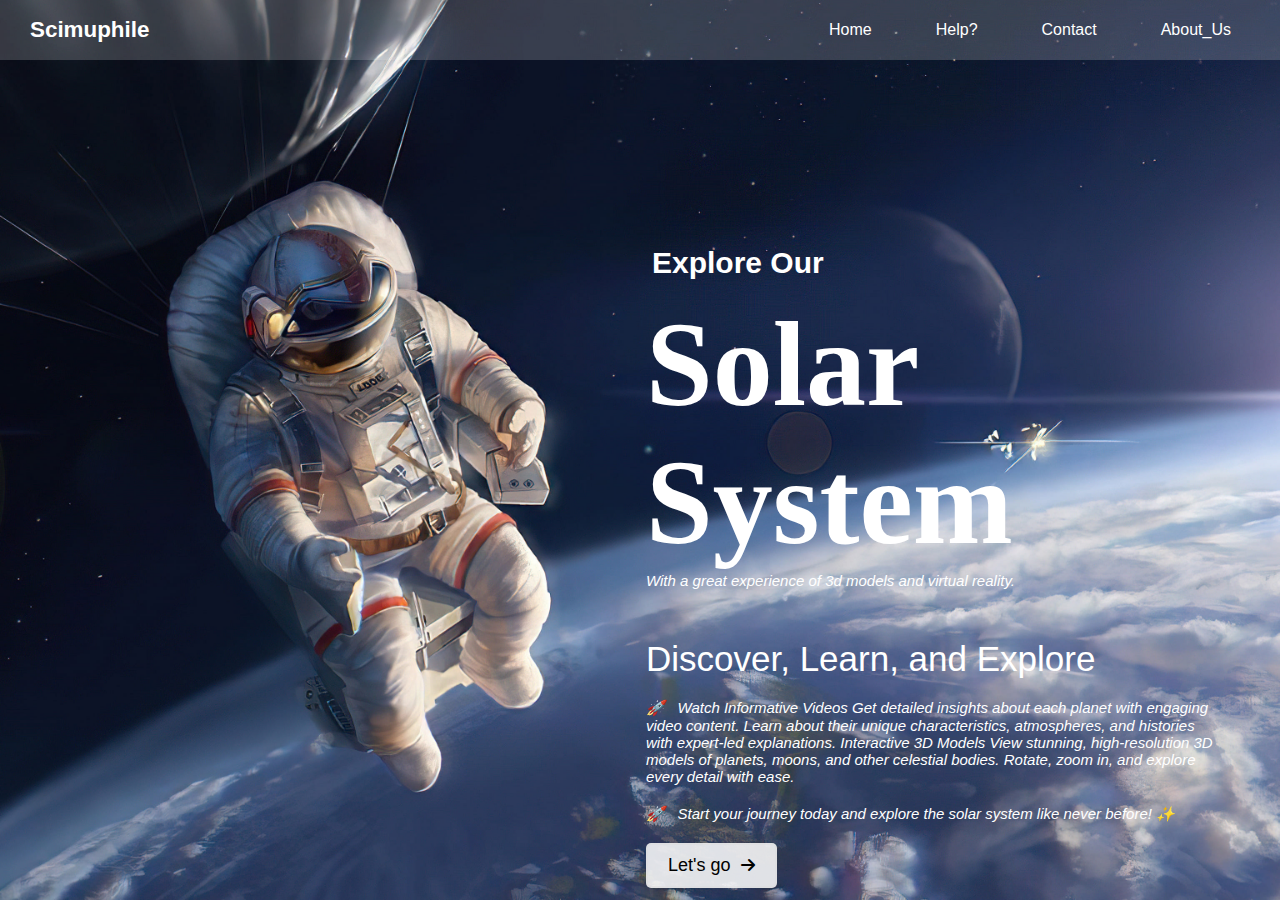
<file: index.html>
<!DOCTYPE html>
<html>

<head>
  <meta name="viewport" content="width=device-width, initial-scale=1.0">
  <meta http-equiv="content-type" content="text/html; charset=utf-8" />
  <link rel="stylesheet" href="https://cdnjs.cloudflare.com/ajax/libs/font-awesome/6.7.2/css/all.min.css">
  <title>Solar System</title>
  <style type="text/css" media="all">
    * {
      margin: 0px;
      padding: 0px;
      box-sizing: border-box;
      font-family: Sans-Serif;
    }

    body {
      width: 100%;
      overflow: hidden;
      background-color: #000000df;
    }

    #mainbody {
      width: 100%;
      height: 100vh;
      background-image: url('background.jpg');
      background-size: cover;
      background-repeat: no-repeat;
      background-position: center;
      display: flex;
      flex-direction: column;
    }

    #navbar {
      width: 100%;
      height: 60px;
      background-color: #ffffff2f;
      display: flex;
      align-items: center;
      justify-content: space-between;
    }

    #navbar h3 {
      font-size: 1.4rem;
      margin-left: 30px;
      color: white;
    }

    #rightnav {
      width: 500px;
      height: 100%;
      display: flex;
      align-items: center;
      justify-content: center;
    }

    #rightnav ul {
      display: flex;
      justify-content: space-between;
    }

    #rightnav ul li {
      width: 100%;
      list-style: none;
      font-family: 'Segoe UI', Tahoma, Geneva, Verdana, sans-serif;
      color: white;
      margin: 0px 10px;
      padding: 6px 20px;
      cursor: pointer;
      border-radius: 10px;
      border: 2px solid rgba(255, 255, 255, 0);
      transition-duration: 300ms;
    }

    #rightnav ul li:hover {
      border: 2px solid rgba(247, 247, 247, 0.384);
    }

    #rightnav ul li a {
      text-decoration: none;
      color: white;
    }

    #rightnav ul li:hover a {
      color: black;
    }

    /*___________Middle Division___________*/
    .middlediv {
      width: 100%;
      height: 600px;
      display: flex;
      justify-content: flex-end;
      background-color: transparent;
    }

    #midtextdiv {
      width: 50%;
      height: 50%;
      display: flex;
      flex-direction: column;
      align-items: flex-start;
      padding: 20px 6px;
      opacity: 0;
      margin-top: 350px;
      transition-duration: 5s;
    }

    #midtextdiv h4 {
      font-family: 'Trebuchet MS', 'Lucida Sans Unicode', 'Lucida Grande', 'Lucida Sans', Arial, sans-serif;
      margin: 6px;
      font-size: 30px;
      color: white;
    }

    #midtextdiv h1 {
      font-family: 'Times New Roman', Times, serif;
      margin-top: 10px;
      font-size: 120px;
      color: white;
    }

    #midtextdiv p {
      font-family: 'Segoe UI', Tahoma, Geneva, Verdana, sans-serif;
      font-style: italic;
      font-size: 15px;
      color: white;
    }

    .desc-div{
      width: 45vw;
      margin-top: 50px;
      color: white;
    }
    .desc-div h2{
      font-size: 35px;
      font-weight: 100;
    }
    .desc-div p{
      margin-top: 20px;
    }

    #midtextdiv button {
      margin-top: 20px;
      font-size: 18px;
      padding: 10px 20px;
      color: black;
      background-color: rgba(255, 255, 255, 0.856);
      cursor: pointer;
      font-family: sans-serif;
      border: 2px solid #dbdbdb5e;
      border-radius: 5px;
      transition-duration: 0.5s;
    }

    #midtextdiv button i {
      margin-left: 6px;
      font-size: 16px;
    }

    #midtextdiv button:hover {
      color: black;
      border: 2px solid #ebebeb9e;
      background-color: #ffffff;
    }

    #midtextdiv button:active {
      border: 2px solid #dbdbdb9e;
      background-color: #d5dffdab;
    }

    #vid {
      display: none;
    }
  </style>
</head>

<body onload="Animation()">
  <div id="mainbody">
    <div id="navbar">
      <h3>Scimuphile</h3>
      <div id="rightnav">
        <ul>
          <li onclick="home()">Home</li>
          <li onclick="home()">Help?</li>
          <li onclick="home()">Contact</li>
          <li onclick="video()">About_Us</li>
        </ul>
      </div>
    </div>

    <!-- Middle Division -->
    <div class="middlediv" id="middlediv">
      <div id="midtextdiv">
        <h4>Explore Our</h4>
        <h1>Solar System</h1>
        <p>With a great experience of 3d models and virtual reality.</p>
        
        <div class="desc-div">
          <h2>Discover, Learn, and Explore </h2>
          <p>
            🚀 &nbsp; Watch Informative Videos
           Get detailed insights about each planet with engaging video content. Learn about their unique characteristics,
           atmospheres, and histories with expert-led explanations. Interactive 3D Models View stunning, high-resolution 3D models of planets, moons, and other celestial bodies. Rotate, zoom in, and
           explore every detail with ease.
          </p>
          <p>
            🚀 &nbsp; Start your journey today and explore the solar system like never before! ✨
          </p>
        </div>
        
        <a href="mainpage.html">
          <button type="submit">Let's go <i class="fa fa-arrow-right" aria-hidden="true"></i> </button>
        </a>
      </div>
    </div>
    <!-- <video id="vid" class="middlediv" src="about.mp4"></video> -->
  </div>
  <script type="text/javascript">
    function Animation() {
      document.getElementById('midtextdiv').style.opacity = "1.0";
      document.getElementById('midtextdiv').style.marginTop = "160px";
    }
    function video() {
      document.getElementById("middlediv").style.display = "none";
      document.getElementById("mainbody").style.backgroundImage = "none";
      document.getElementById("vid").style.display = "flex";
      document.getElementById("vid").play();
    }
    function home() {
      window.location.reload();
    }
  </script>
</body>

</html>
</file>
